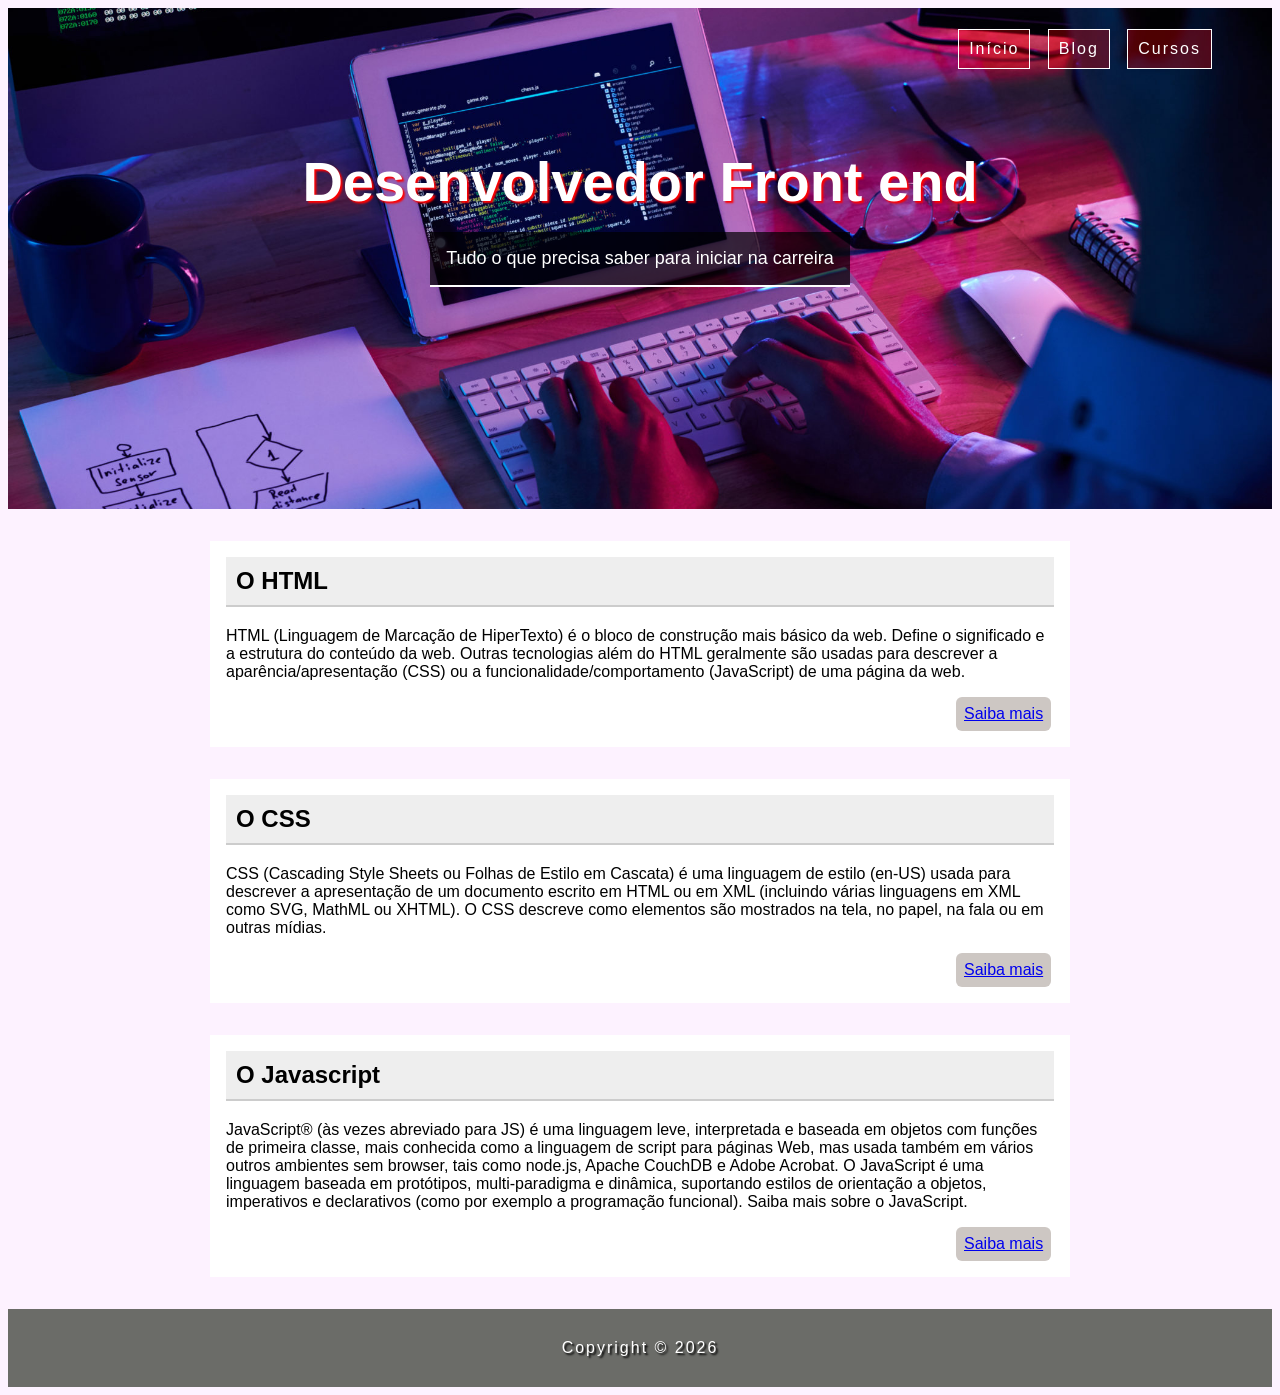
<file: index.html>
<!DOCTYPE html>

<html lang="pt-br">

<head>

    <title>Desenvolvedor Front End</title>
    <meta charset="UTF-8">
    <meta name="description" content="Primeiro site como desenvolvedor front-end.">
    <meta name="keywords" content="front end, desenvolvedor, TI, programação.">
    <meta name="author" content="Jessé mendes da silva">

    <link rel="stylesheet" href="estilo.css">


</head>


<!--Corpo do código-->

<body>

<header class="hero">

 <nav>

<ul>

    <li><a href="#">Início</a></li>
    <li><a href="#">Blog</a></li>
    <li><a href="#">Cursos</a></li>

</ul>


 </nav>   

<div class="hero-content">

<h1>Desenvolvedor Front end</h1>

<p>Tudo o que precisa saber para iniciar na carreira</p>

</div>

</header>
 

<main>

<div class="container">

<section>

 <!--Article 01-->   

<article> 

<header>

<h2>O HTML</h2>

</header>

<p>HTML (Linguagem de Marcação de HiperTexto) é o bloco de construção mais básico da web. Define o significado e a estrutura do conteúdo da web. Outras tecnologias além do HTML geralmente são usadas para descrever a aparência/apresentação (CSS) ou a funcionalidade/comportamento (JavaScript) de uma página da web.
</p>

<a href="#" class="saibamais">Saiba mais</a>

</article>


<!--Article 02-->

<article>

<header>

<h2>O CSS</h2>

</header>

<p>CSS (Cascading Style Sheets ou Folhas de Estilo em Cascata) é uma linguagem de estilo (en-US) usada para descrever a apresentação de um documento escrito em HTML ou em XML (incluindo várias linguagens em XML como SVG, MathML ou XHTML). O CSS descreve como elementos são mostrados na tela, no papel, na fala ou em outras mídias.
</p>

<a href="#" class="saibamais">Saiba mais</a>

</article>


<!--Article 03-->

<article>

<header>

<h2>O Javascript</h2>

</header>

<p>JavaScript® (às vezes abreviado para JS) é uma linguagem leve, interpretada e baseada em objetos com funções de primeira classe, mais conhecida como a linguagem de script para páginas Web, mas usada também em vários outros ambientes sem browser, tais como node.js, Apache CouchDB e Adobe Acrobat. O JavaScript é uma linguagem baseada em protótipos, multi-paradigma e dinâmica, suportando estilos de orientação a objetos, imperativos e declarativos (como por exemplo a programação funcional). Saiba mais sobre o JavaScript.
</p>

<a href="#" class="saibamais">Saiba mais</a>

</article>

</section>

</div>  

</main>


<footer class="rodape">Copyright &copy; 2026</footer>


 
</body>



</html>
</file>
<file: estilo.css>
body{

margin 0; /*Zerei a margem, por que por padrão ele coloca uma margem default*/
font-family: Arial, Helvetica, sans-serif;
background: #fdf2ff;

}

.hero{

background-image: url("quanto-ganha-um-desenvolvedor-front-end-tela-tablet-scaled.jpg"); /*o ponto ponto barra no inicio, serve para voltar um nivel e ir para o diretorio imagens e pegar a imagem de lá.*/
height: 500px;
background-size: cover; /*Imagem irá ficar estática e não irá se mexer muito*/
background-position: right center;
padding-top: 1px; /*Utilizamos esse padding como gambiarra. Não queremos que o conteúdo seja puxado pra baixo*/

}

.hero-content{

margin: 80px auto 0 auto; /*50px pra cima(top), auto pra direita(right), 0 pra baixo(bottom) e auto pra esquerda(left).*/
width: 80%;
text-align: center;
color: white;


}

.hero-content h1{

font-size: 56px;
text-shadow: 2px 2px 2px red; /*Primeiro número será o "Eixo X"(Valores positivos para direita, valores negativos para esquerda.
Segundo valor está relacionado ao "Eixo Y"(Valores positivos pra baixo, valores negativos pra cima).
Terceiro valor é nivel do esfumaçamento da sombra.*/
margin-bottom: 0;


}

.hero-content p{

background: rgba(0,0,0, .7); /*RGBA(Red, green, blue, alpha). Niivel de cada um. No caso do alpha é o nivel de
transparencia. 0 é totalmente transparente e 1 é totalmente não transparente*/
display: inline-block;
font-size: 18px;
padding: 16px;
border-bottom: 2px solid white;

}

.hero nav ul{

margin: 20px 60px 0 0; /*Crio um espaçamento dentro da "ul", para ela desencostar do topo.
OBS:tive que colocar um padding no "hero", para a imagem não ficar muito separada do topo.(Gambiarra)*/
text-align: right;

}

.hero nav li{

display: inline-block;
list-style-type: none; /*Serve para retirar as bolinhas que ficam do lado das listas*/
border: 1px solid white;
margin-left: 13px; /*Distanciar um pouco cada menu*/


}

.hero nav a{

background-color: rgba(255,0,0, .3);
color: white;
padding: 10px;
display: block; /*Quando colocamos "Padding" significa que estamos trabalhando com "Box Model".
Devido a tag "a" ser um elemento de linha, teremos que colocar o "display block"*/
text-decoration: none; /*Tirar o sublinhado*/
letter-spacing: 2px; /*Distanciamento de uma letra pra outra (relacionado a fonte)*/


}

.hero nav a:hover{

background-color: rgba(0,0,255, .3);

}

main{

width: 90%;
margin: auto; /*Ficará sempre centralizado*/
min-width: 600px; /*Largura minima*/
max-width: 860px; /*Largura máxima*/

}


article{

background-color: white;
padding: 16px;
margin-bottom: 32px;
margin-top: 32px;

}

article h2{

border-bottom: 2px solid #ccc;
background-color: #eee;
padding: 10px;
margin-top: 0;


}

.saibamais{

background-color: #cdc7c3;
padding: 8px;
display: inline-block;
border-radius: 6px; /*Serve para arredondar uma borda*/
margin-left: 730px;

}

.rodape{

color: white;
background-color: #6b6c68;
text-align: center;
padding: 30px;
text-shadow: 2px 2px 2px black;
letter-spacing: 2px;


}
</file>
